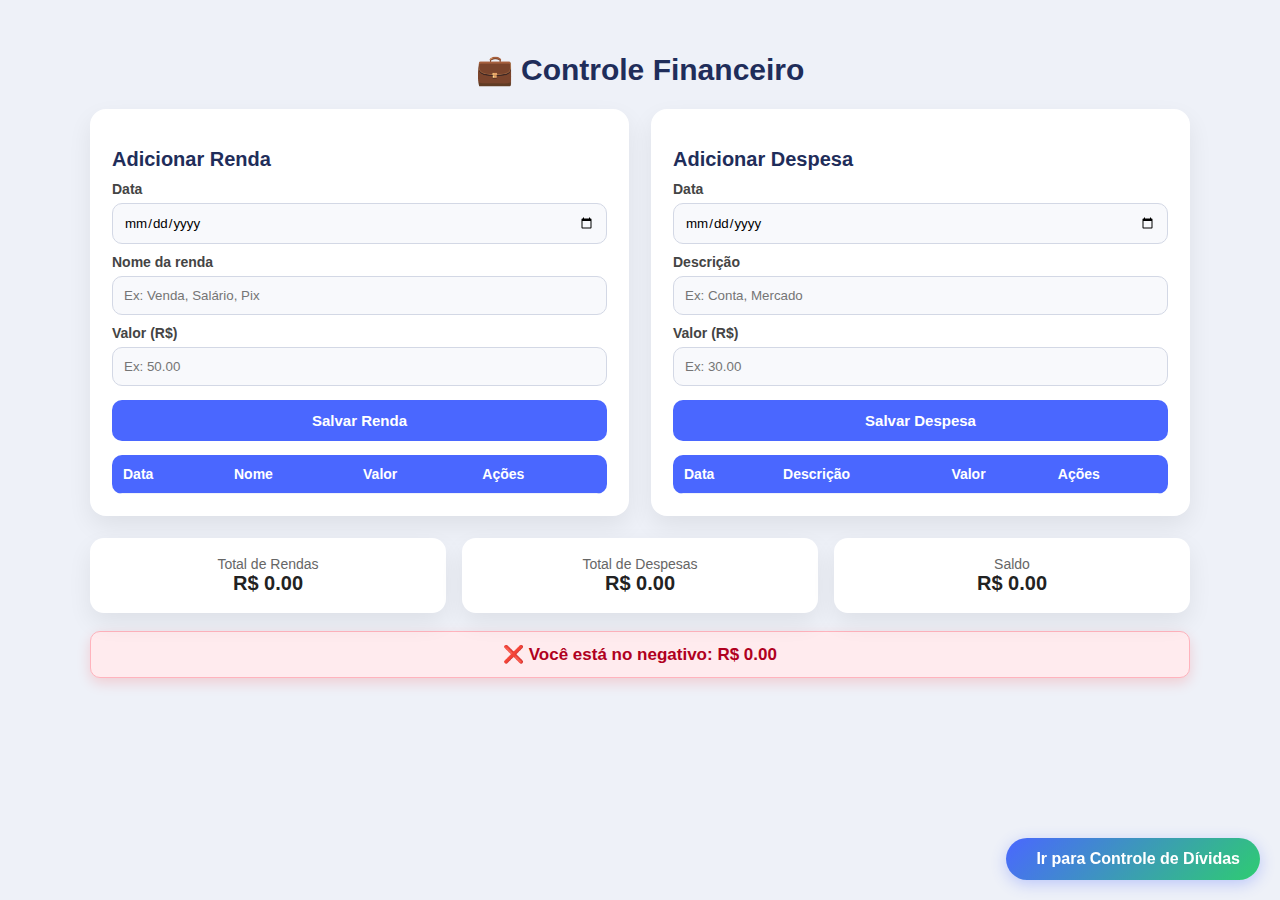
<file: index.html>
<!DOCTYPE html>
<html lang="pt-BR">
<head>
<meta charset="utf-8" />
<meta name="viewport" content="width=device-width,initial-scale=1" />
<title>Controle Financeiro </title>

<!-- Link para CSS externo -->
<link rel="stylesheet" href="controle.css">
</head>
<body>

<div class="container">
  <h1>💼 Controle Financeiro </h1>

  <div class="grid">
    <div class="card">
      <h2>Adicionar Renda</h2>
      <label>Data
        <input id="dataRenda" type="date">
      </label>
      <label>Nome da renda
        <input id="nomeRenda" type="text" placeholder="Ex: Venda, Salário, Pix">
      </label>
      <label>Valor (R$)
        <input id="valorRenda" type="number" step="0.01" placeholder="Ex: 50.00">
      </label>
      <button id="btnAddRenda">Salvar Renda</button>

      <table id="tabelaRendas">
        <thead>
          <tr><th>Data</th><th>Nome</th><th>Valor</th><th>Ações</th></tr>
        </thead>
        <tbody></tbody>
      </table>
    </div>

    <div class="card">
      <h2>Adicionar Despesa</h2>
      <label>Data
        <input id="dataDespesa" type="date">
      </label>
      <label>Descrição
        <input id="descDespesa" type="text" placeholder="Ex: Conta, Mercado">
      </label>
      <label>Valor (R$)
        <input id="valorDespesa" type="number" step="0.01" placeholder="Ex: 30.00">
      </label>
      <button id="btnAddDespesa">Salvar Despesa</button>

      <table id="tabelaDespesas">
        <thead>
          <tr><th>Data</th><th>Descrição</th><th>Valor</th><th>Ações</th></tr>
        </thead>
        <tbody></tbody>
      </table>
    </div>
  </div>

  <div class="summary">
    <div class="item">
      <div class="muted">Total de Rendas</div>
      <div id="totalRendas" style="font-weight:700;font-size:20px">R$ 0.00</div>
    </div>
    <div class="item">
      <div class="muted">Total de Despesas</div>
      <div id="totalDespesas" style="font-weight:700;font-size:20px">R$ 0.00</div>
    </div>
    <div class="item">
      <div class="muted">Saldo</div>
      <div id="saldo" style="font-weight:700;font-size:20px">R$ 0.00</div>
    </div>
  </div>

  <div id="avisoSaldo">⚠️ Cuidado! Seu saldo está acabando!</div>

</div>
<div class="navigation-buttons">
        <a href="https://romario114.github.io/dividas/" class="nav-btn">
            <i class="fas fa-exchange-alt"></i> Ir para Controle de Dívidas
        </a>
    </div>

    <script src="controle.js"></script>
</body>

</html>
</file>
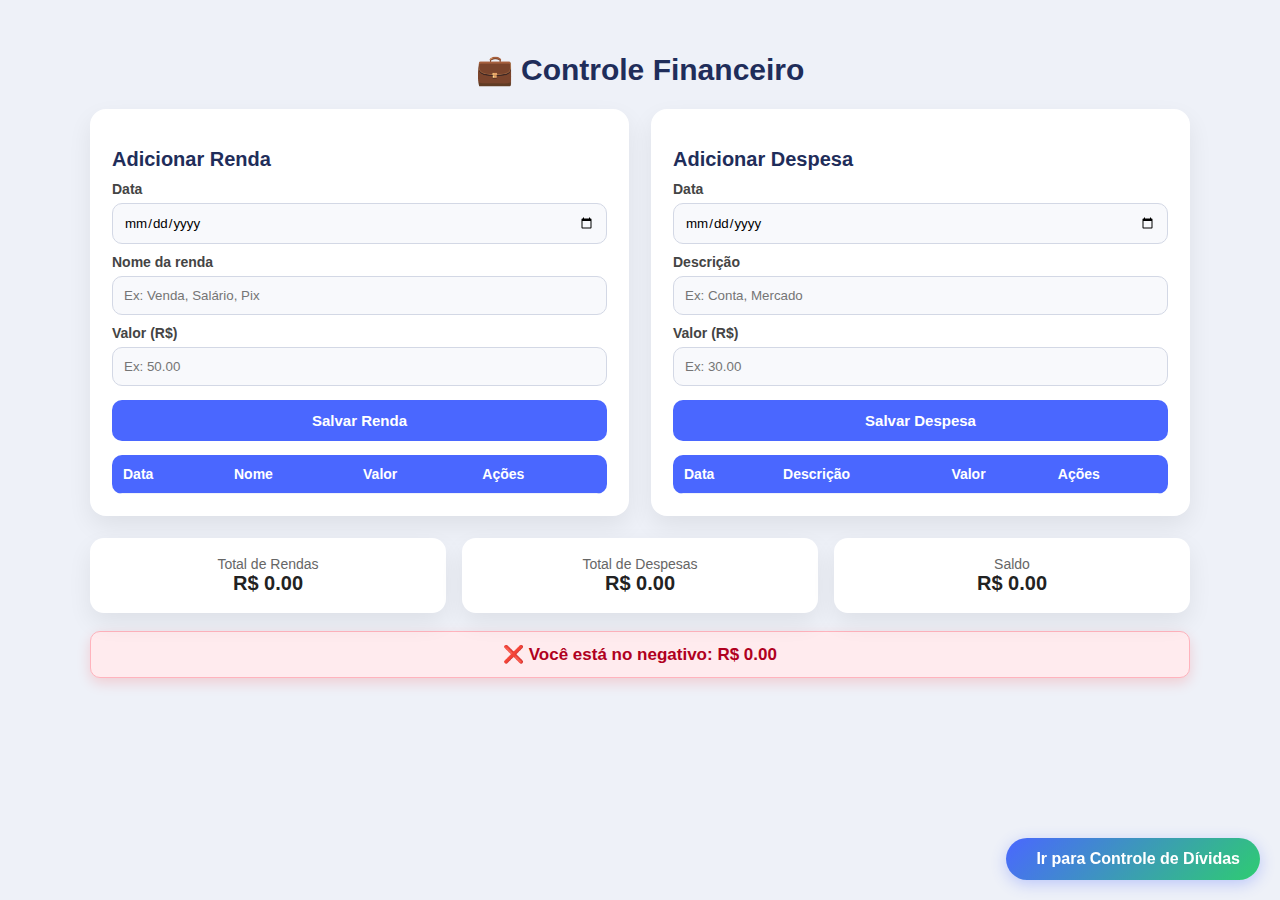
<file: controle/index.html>
<!DOCTYPE html>
<html lang="pt-BR">
<head>
<meta charset="utf-8" />
<meta name="viewport" content="width=device-width,initial-scale=1" />
<title>Controle Financeiro </title>

<!-- Link para CSS externo -->
<link rel="stylesheet" href="style.css">
</head>
<body>

<div class="container">
  <h1>💼 Controle Financeiro </h1>

  <div class="grid">
    <div class="card">
      <h2>Adicionar Renda</h2>
      <label>Data
        <input id="dataRenda" type="date">
      </label>
      <label>Nome da renda
        <input id="nomeRenda" type="text" placeholder="Ex: Venda, Salário, Pix">
      </label>
      <label>Valor (R$)
        <input id="valorRenda" type="number" step="0.01" placeholder="Ex: 50.00">
      </label>
      <button id="btnAddRenda">Salvar Renda</button>

      <table id="tabelaRendas">
        <thead>
          <tr><th>Data</th><th>Nome</th><th>Valor</th><th>Ações</th></tr>
        </thead>
        <tbody></tbody>
      </table>
    </div>

    <div class="card">
      <h2>Adicionar Despesa</h2>
      <label>Data
        <input id="dataDespesa" type="date">
      </label>
      <label>Descrição
        <input id="descDespesa" type="text" placeholder="Ex: Conta, Mercado">
      </label>
      <label>Valor (R$)
        <input id="valorDespesa" type="number" step="0.01" placeholder="Ex: 30.00">
      </label>
      <button id="btnAddDespesa">Salvar Despesa</button>

      <table id="tabelaDespesas">
        <thead>
          <tr><th>Data</th><th>Descrição</th><th>Valor</th><th>Ações</th></tr>
        </thead>
        <tbody></tbody>
      </table>
    </div>
  </div>

  <div class="summary">
    <div class="item">
      <div class="muted">Total de Rendas</div>
      <div id="totalRendas" style="font-weight:700;font-size:20px">R$ 0.00</div>
    </div>
    <div class="item">
      <div class="muted">Total de Despesas</div>
      <div id="totalDespesas" style="font-weight:700;font-size:20px">R$ 0.00</div>
    </div>
    <div class="item">
      <div class="muted">Saldo</div>
      <div id="saldo" style="font-weight:700;font-size:20px">R$ 0.00</div>
    </div>
  </div>

  <div id="avisoSaldo">⚠️ Cuidado! Seu saldo está acabando!</div>

</div>
<div class="navigation-buttons">
        <a href="../dividas/dividas.html" class="nav-btn">
            <i class="fas fa-exchange-alt"></i> Ir para Controle de Dívidas
        </a>
    </div>

    <script src="script.js"></script>
</body>
</html>
</file>
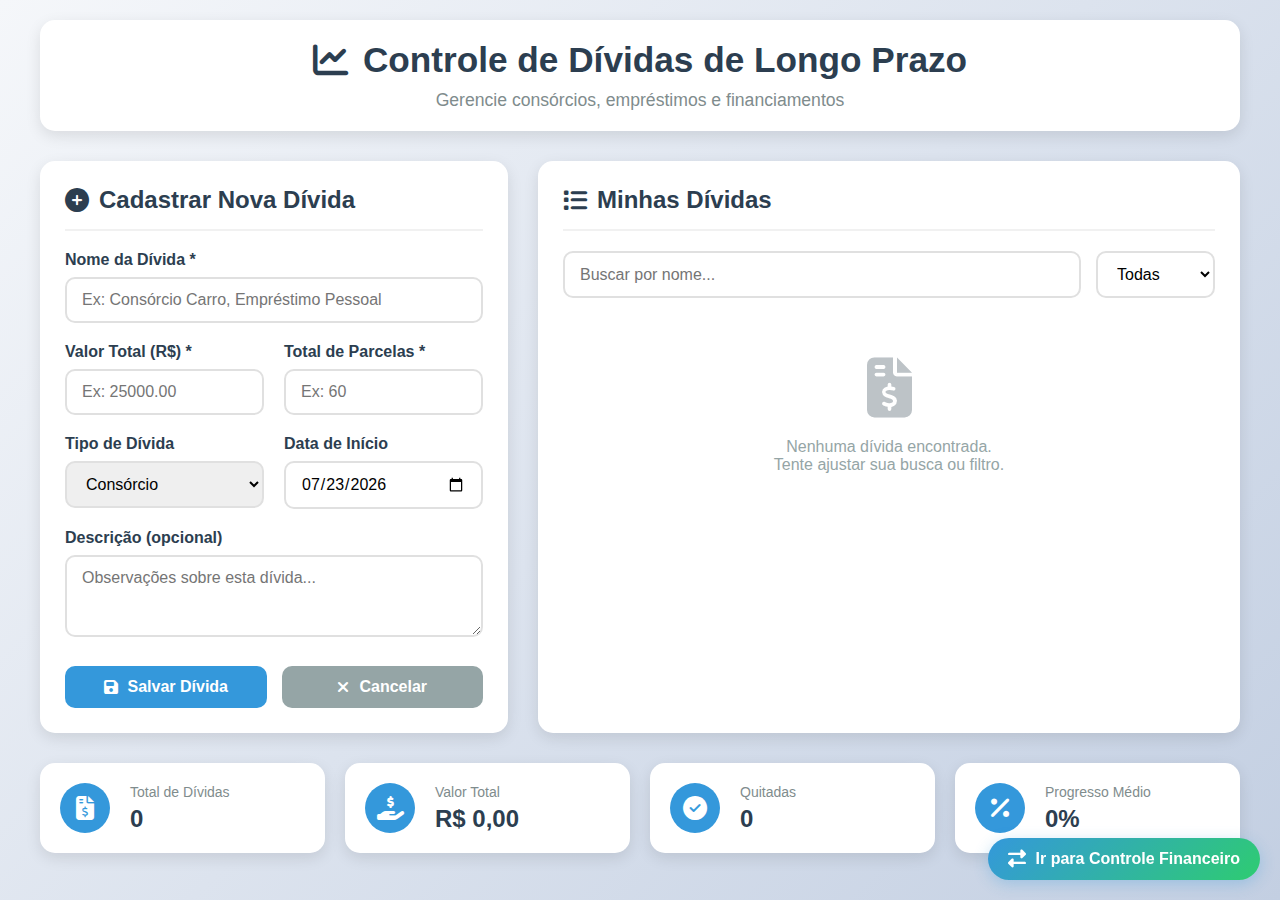
<file: dividas.html>
<!DOCTYPE html>
<html lang="pt-BR">
<head>
    <meta charset="UTF-8">
    <meta name="viewport" content="width=device-width, initial-scale=1.0">
    <title>Controle de Dívidas de Longo Prazo</title>
    <link rel="stylesheet" href="https://cdnjs.cloudflare.com/ajax/libs/font-awesome/6.4.0/css/all.min.css">
    <link rel="stylesheet" href="dividas.css">
</head>
<body>
    <div class="container">
        <header>
            <h1><i class="fas fa-chart-line"></i> Controle de Dívidas de Longo Prazo</h1>
            <p class="subtitle">Gerencie consórcios, empréstimos e financiamentos</p>
        </header>

        <div class="main-content">
            <!-- Painel de Cadastro -->
            <div class="card cadastro-card">
                <h2><i class="fas fa-plus-circle"></i> Cadastrar Nova Dívida</h2>
                <form id="formDivida">
                    <div class="form-group">
                        <label for="nomeDivida">Nome da Dívida *</label>
                        <input type="text" id="nomeDivida" placeholder="Ex: Consórcio Carro, Empréstimo Pessoal" required>
                    </div>
                    
                    <div class="form-row">
                        <div class="form-group">
                            <label for="valorTotal">Valor Total (R$) *</label>
                            <input type="number" id="valorTotal" min="0" step="0.01" placeholder="Ex: 25000.00" required>
                        </div>
                        
                        <div class="form-group">
                            <label for="parcelasTotal">Total de Parcelas *</label>
                            <input type="number" id="parcelasTotal" min="1" placeholder="Ex: 60" required>
                        </div>
                    </div>
                    
                    <div class="form-row">
                        <div class="form-group">
                            <label for="tipoDivida">Tipo de Dívida</label>
                            <select id="tipoDivida">
                                <option value="consorcio">Consórcio</option>
                                <option value="emprestimo">Empréstimo</option>
                                <option value="financiamento">Financiamento</option>
                                <option value="outro">Outro</option>
                            </select>
                        </div>
                        
                        <div class="form-group">
                            <label for="dataInicio">Data de Início</label>
                            <input type="date" id="dataInicio">
                        </div>
                    </div>
                    
                    <div class="form-group">
                        <label for="descricao">Descrição (opcional)</label>
                        <textarea id="descricao" rows="3" placeholder="Observações sobre esta dívida..."></textarea>
                    </div>
                    
                    <div class="form-actions">
                        <button type="submit" class="btn btn-primary">
                            <i class="fas fa-save"></i> Salvar Dívida
                        </button>
                        <button type="button" class="btn btn-secondary" id="btnCancelar">
                            <i class="fas fa-times"></i> Cancelar
                        </button>
                    </div>
                </form>
            </div>

            <!-- Lista de Dívidas -->
            <div class="card">
                <h2><i class="fas fa-list"></i> Minhas Dívidas</h2>
                <div class="search-filter">
                    <input type="text" id="searchInput" placeholder="Buscar por nome...">
                    <select id="filterStatus">
                        <option value="todos">Todas</option>
                        <option value="ativas">Ativas</option>
                        <option value="quitadas">Quitadas</option>
                    </select>
                </div>
                
                <div id="listaDividas">
                    <!-- As dívidas serão carregadas aqui via JavaScript -->
                    <div class="empty-state">
                        <i class="fas fa-file-invoice-dollar"></i>
                        <p>Nenhuma dívida cadastrada ainda.</p>
                        <p>Comece cadastrando uma nova dívida.</p>
                    </div>
                </div>
            </div>
        </div>

        <!-- Resumo -->
        <div class="summary">
            <div class="summary-item">
                <div class="summary-icon">
                    <i class="fas fa-file-invoice-dollar"></i>
                </div>
                <div class="summary-info">
                    <span class="summary-label">Total de Dívidas</span>
                    <span class="summary-value" id="totalDividas">0</span>
                </div>
            </div>
            
            <div class="summary-item">
                <div class="summary-icon">
                    <i class="fas fa-hand-holding-usd"></i>
                </div>
                <div class="summary-info">
                    <span class="summary-label">Valor Total</span>
                    <span class="summary-value" id="valorTotalDividas">R$ 0,00</span>
                </div>
            </div>
            
            <div class="summary-item">
                <div class="summary-icon">
                    <i class="fas fa-check-circle"></i>
                </div>
                <div class="summary-info">
                    <span class="summary-label">Quitadas</span>
                    <span class="summary-value" id="dividasQuitadas">0</span>
                </div>
            </div>
            
            <div class="summary-item">
                <div class="summary-icon">
                    <i class="fas fa-percentage"></i>
                </div>
                <div class="summary-info">
                    <span class="summary-label">Progresso Médio</span>
                    <span class="summary-value" id="progressoMedio">0%</span>
                </div>
            </div>
        </div>
    </div>

    <!-- Modal para Editar Dívida -->
    <div id="editModal" class="modal">
        <div class="modal-content">
            <div class="modal-header">
                <h3><i class="fas fa-edit"></i> Editar Dívida</h3>
                <span class="close-modal">&times;</span>
            </div>
            <div class="modal-body">
                <!-- Conteúdo será preenchido via JavaScript -->
            </div>
        </div>
    </div>
 <!-- Botão de Navegação -->
    <div class="navigation-buttons">
        <a href="../controle/index.html" class="nav-btn">
            <i class="fas fa-exchange-alt"></i> Ir para Controle Financeiro
        </a>
    </div>

    <script src="dividas.js"></script>
</body>
</html>
</file>
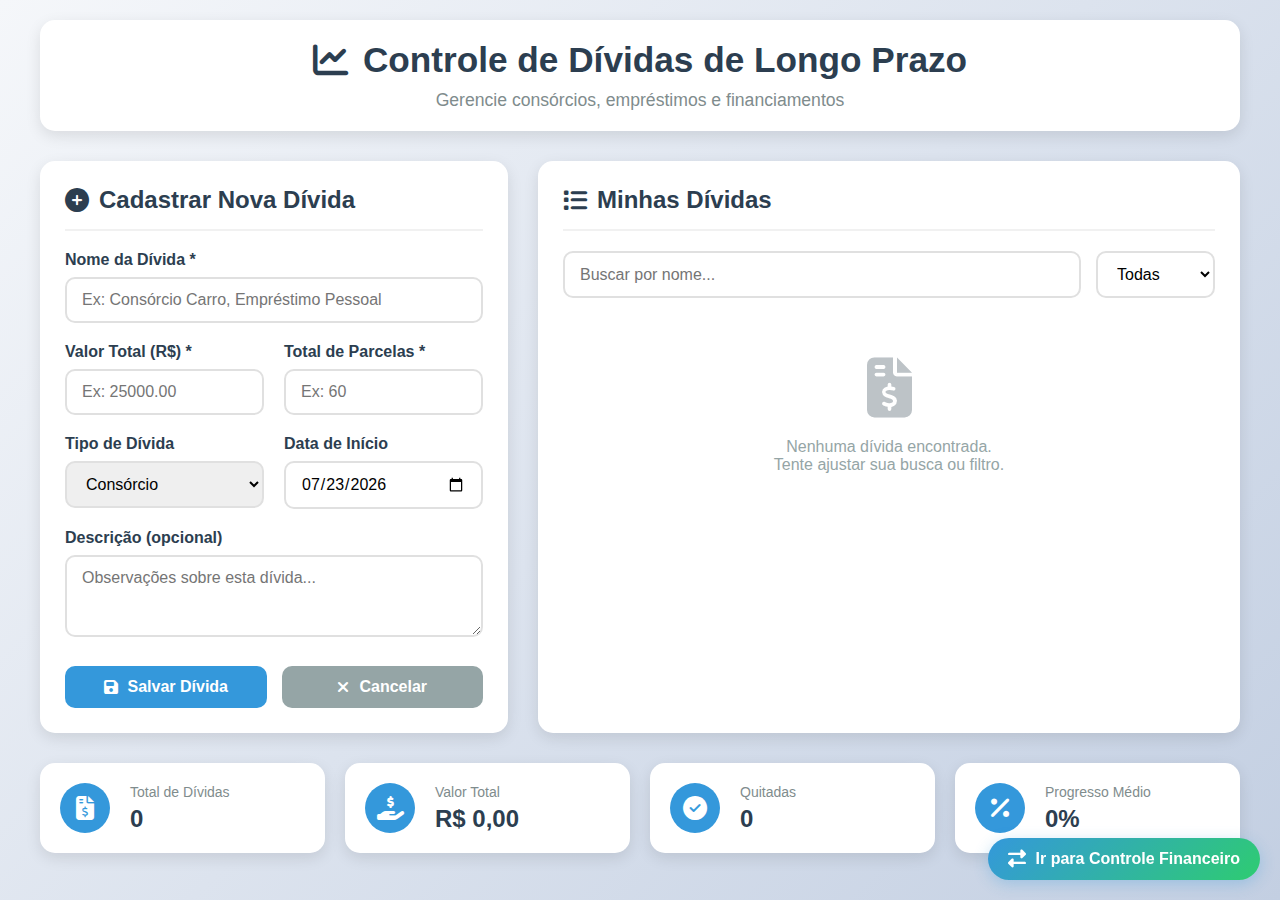
<file: dividas/dividas.html>
<!DOCTYPE html>
<html lang="pt-BR">
<head>
    <meta charset="UTF-8">
    <meta name="viewport" content="width=device-width, initial-scale=1.0">
    <title>Controle de Dívidas de Longo Prazo</title>
    <link rel="stylesheet" href="https://cdnjs.cloudflare.com/ajax/libs/font-awesome/6.4.0/css/all.min.css">
    <link rel="stylesheet" href="style.css">
</head>
<body>
    <div class="container">
        <header>
            <h1><i class="fas fa-chart-line"></i> Controle de Dívidas de Longo Prazo</h1>
            <p class="subtitle">Gerencie consórcios, empréstimos e financiamentos</p>
        </header>

        <div class="main-content">
            <!-- Painel de Cadastro -->
            <div class="card cadastro-card">
                <h2><i class="fas fa-plus-circle"></i> Cadastrar Nova Dívida</h2>
                <form id="formDivida">
                    <div class="form-group">
                        <label for="nomeDivida">Nome da Dívida *</label>
                        <input type="text" id="nomeDivida" placeholder="Ex: Consórcio Carro, Empréstimo Pessoal" required>
                    </div>
                    
                    <div class="form-row">
                        <div class="form-group">
                            <label for="valorTotal">Valor Total (R$) *</label>
                            <input type="number" id="valorTotal" min="0" step="0.01" placeholder="Ex: 25000.00" required>
                        </div>
                        
                        <div class="form-group">
                            <label for="parcelasTotal">Total de Parcelas *</label>
                            <input type="number" id="parcelasTotal" min="1" placeholder="Ex: 60" required>
                        </div>
                    </div>
                    
                    <div class="form-row">
                        <div class="form-group">
                            <label for="tipoDivida">Tipo de Dívida</label>
                            <select id="tipoDivida">
                                <option value="consorcio">Consórcio</option>
                                <option value="emprestimo">Empréstimo</option>
                                <option value="financiamento">Financiamento</option>
                                <option value="outro">Outro</option>
                            </select>
                        </div>
                        
                        <div class="form-group">
                            <label for="dataInicio">Data de Início</label>
                            <input type="date" id="dataInicio">
                        </div>
                    </div>
                    
                    <div class="form-group">
                        <label for="descricao">Descrição (opcional)</label>
                        <textarea id="descricao" rows="3" placeholder="Observações sobre esta dívida..."></textarea>
                    </div>
                    
                    <div class="form-actions">
                        <button type="submit" class="btn btn-primary">
                            <i class="fas fa-save"></i> Salvar Dívida
                        </button>
                        <button type="button" class="btn btn-secondary" id="btnCancelar">
                            <i class="fas fa-times"></i> Cancelar
                        </button>
                    </div>
                </form>
            </div>

            <!-- Lista de Dívidas -->
            <div class="card">
                <h2><i class="fas fa-list"></i> Minhas Dívidas</h2>
                <div class="search-filter">
                    <input type="text" id="searchInput" placeholder="Buscar por nome...">
                    <select id="filterStatus">
                        <option value="todos">Todas</option>
                        <option value="ativas">Ativas</option>
                        <option value="quitadas">Quitadas</option>
                    </select>
                </div>
                
                <div id="listaDividas">
                    <!-- As dívidas serão carregadas aqui via JavaScript -->
                    <div class="empty-state">
                        <i class="fas fa-file-invoice-dollar"></i>
                        <p>Nenhuma dívida cadastrada ainda.</p>
                        <p>Comece cadastrando uma nova dívida.</p>
                    </div>
                </div>
            </div>
        </div>

        <!-- Resumo -->
        <div class="summary">
            <div class="summary-item">
                <div class="summary-icon">
                    <i class="fas fa-file-invoice-dollar"></i>
                </div>
                <div class="summary-info">
                    <span class="summary-label">Total de Dívidas</span>
                    <span class="summary-value" id="totalDividas">0</span>
                </div>
            </div>
            
            <div class="summary-item">
                <div class="summary-icon">
                    <i class="fas fa-hand-holding-usd"></i>
                </div>
                <div class="summary-info">
                    <span class="summary-label">Valor Total</span>
                    <span class="summary-value" id="valorTotalDividas">R$ 0,00</span>
                </div>
            </div>
            
            <div class="summary-item">
                <div class="summary-icon">
                    <i class="fas fa-check-circle"></i>
                </div>
                <div class="summary-info">
                    <span class="summary-label">Quitadas</span>
                    <span class="summary-value" id="dividasQuitadas">0</span>
                </div>
            </div>
            
            <div class="summary-item">
                <div class="summary-icon">
                    <i class="fas fa-percentage"></i>
                </div>
                <div class="summary-info">
                    <span class="summary-label">Progresso Médio</span>
                    <span class="summary-value" id="progressoMedio">0%</span>
                </div>
            </div>
        </div>
    </div>

    <!-- Modal para Editar Dívida -->
    <div id="editModal" class="modal">
        <div class="modal-content">
            <div class="modal-header">
                <h3><i class="fas fa-edit"></i> Editar Dívida</h3>
                <span class="close-modal">&times;</span>
            </div>
            <div class="modal-body">
                <!-- Conteúdo será preenchido via JavaScript -->
            </div>
        </div>
    </div>
 <!-- Botão de Navegação -->
    <div class="navigation-buttons">
        <a href="../controle/index.html" class="nav-btn">
            <i class="fas fa-exchange-alt"></i> Ir para Controle Financeiro
        </a>
    </div>

    <script src="script.js"></script>
</body>
</html>
</file>
<file: controle.css>
*{box-sizing:border-box;font-family:Inter,Arial, sans-serif}

body{
  background:#eef1f8;
  padding:24px;
  color:#222;
}

.container{
  max-width:1100px;
  margin:0 auto;
}

h1{
  font-size:30px;
  text-align:center;
  margin-bottom:22px;
  font-weight:800;
  color:#1f2d5a;
}

.grid{
  display:grid;
  grid-template-columns:1fr 1fr;
  gap:22px;
}

.card{
  background:#fff;
  padding:22px;
  border-radius:16px;
  box-shadow:0 10px 25px rgba(0,0,0,0.07);
}

.card h2{
  margin-bottom:10px;
  font-size:20px;
  color:#1f2d5a;
}

label{
  display:block;
  font-size:14px;
  margin-top:10px;
  color:#444;
  font-weight:600;
}

input{
  width:100%;
  padding:11px;
  border:1px solid #d3d8e5;
  border-radius:10px;
  margin-top:6px;
  background:#f8f9fc;
  transition:.2s;
}

input:focus{
  border-color:#4a67ff;
  background:#fff;
  outline:none;
}

button{
  margin-top:14px;
  padding:12px 14px;
  border-radius:10px;
  border:0;
  background:#4a67ff;
  color:#fff;
  font-weight:700;
  cursor:pointer;
  transition:.2s;
  width:100%;
  font-size:15px;
}

button:hover{
  background:#2f4dea;
}

table{
  width:100%;
  border-collapse:collapse;
  margin-top:14px;
  border-radius:10px;
  overflow:hidden;
}

th,td{
  padding:11px;
  border-bottom:1px solid #eef1fb;
  text-align:left;
  font-size:14px;
}

th{
  background:#4a67ff;
  color:#fff;
  font-weight:700;
}

.actions button{
  margin-right:6px;
  padding:7px 9px;
  border-radius:6px;
  border:0;
  cursor:pointer;
  font-size:13px;
}

.btn-edit{
  background:#ffa825;
  color:#fff;
}

.btn-edit:hover{
  background:#e48f10;
}

.btn-delete{
  background:#ff5252;
  color:#fff;
}

.btn-delete:hover{
  background:#d63b3b;
}

.summary{
  display:flex;
  gap:16px;
  margin-top:22px;
}

.summary .item{
  flex:1;
  background:#fff;
  padding:18px;
  border-radius:14px;
  text-align:center;
  box-shadow:0 10px 25px rgba(0,0,0,0.07);
}

.muted{
  font-size:14px;
  color:#666;
}

/* ⭐ AVISO DE SALDO BAIXO */
#avisoSaldo{
  text-align:center;
  color:#b00020;
  background:#ffebee;
  border:1px solid #ffb3bd;
  padding:12px;
  border-radius:10px;
  font-weight:700;
  margin-top:18px;
  font-size:17px;
  display:none;
  box-shadow:0 5px 14px rgba(255,0,0,0.15);
}

@media(max-width:860px){
  .grid{grid-template-columns:1fr}
}

/* Botões de Navegação */
.navigation-buttons {
    position: fixed;
    bottom: 20px;
    right: 20px;
    z-index: 100;
}

.nav-btn {
    display: inline-flex;
    align-items: center;
    gap: 10px;
    background: linear-gradient(135deg, #4a67ff, #2ecc71);
    color: white;
    padding: 12px 20px;
    border-radius: 50px;
    text-decoration: none;
    font-weight: 600;
    box-shadow: 0 4px 15px rgba(74, 103, 255, 0.3);
    transition: all 0.3s ease;
}

.nav-btn:hover {
    transform: translateY(-3px);
    box-shadow: 0 6px 20px rgba(74, 103, 255, 0.4);
    background: linear-gradient(135deg, #2f4dea, #27ae60);
}

.nav-btn i {
    font-size: 18px;
}

/* Responsivo para mobile */
@media (max-width: 768px) {
    .navigation-buttons {
        bottom: 15px;
        right: 15px;
    }
    
    .nav-btn {
        padding: 10px 16px;
        font-size: 14px;
    }
}
</file>
<file: controle/style.css>
*{box-sizing:border-box;font-family:Inter,Arial, sans-serif}

body{
  background:#eef1f8;
  padding:24px;
  color:#222;
}

.container{
  max-width:1100px;
  margin:0 auto;
}

h1{
  font-size:30px;
  text-align:center;
  margin-bottom:22px;
  font-weight:800;
  color:#1f2d5a;
}

.grid{
  display:grid;
  grid-template-columns:1fr 1fr;
  gap:22px;
}

.card{
  background:#fff;
  padding:22px;
  border-radius:16px;
  box-shadow:0 10px 25px rgba(0,0,0,0.07);
}

.card h2{
  margin-bottom:10px;
  font-size:20px;
  color:#1f2d5a;
}

label{
  display:block;
  font-size:14px;
  margin-top:10px;
  color:#444;
  font-weight:600;
}

input{
  width:100%;
  padding:11px;
  border:1px solid #d3d8e5;
  border-radius:10px;
  margin-top:6px;
  background:#f8f9fc;
  transition:.2s;
}

input:focus{
  border-color:#4a67ff;
  background:#fff;
  outline:none;
}

button{
  margin-top:14px;
  padding:12px 14px;
  border-radius:10px;
  border:0;
  background:#4a67ff;
  color:#fff;
  font-weight:700;
  cursor:pointer;
  transition:.2s;
  width:100%;
  font-size:15px;
}

button:hover{
  background:#2f4dea;
}

table{
  width:100%;
  border-collapse:collapse;
  margin-top:14px;
  border-radius:10px;
  overflow:hidden;
}

th,td{
  padding:11px;
  border-bottom:1px solid #eef1fb;
  text-align:left;
  font-size:14px;
}

th{
  background:#4a67ff;
  color:#fff;
  font-weight:700;
}

.actions button{
  margin-right:6px;
  padding:7px 9px;
  border-radius:6px;
  border:0;
  cursor:pointer;
  font-size:13px;
}

.btn-edit{
  background:#ffa825;
  color:#fff;
}

.btn-edit:hover{
  background:#e48f10;
}

.btn-delete{
  background:#ff5252;
  color:#fff;
}

.btn-delete:hover{
  background:#d63b3b;
}

.summary{
  display:flex;
  gap:16px;
  margin-top:22px;
}

.summary .item{
  flex:1;
  background:#fff;
  padding:18px;
  border-radius:14px;
  text-align:center;
  box-shadow:0 10px 25px rgba(0,0,0,0.07);
}

.muted{
  font-size:14px;
  color:#666;
}

/* ⭐ AVISO DE SALDO BAIXO */
#avisoSaldo{
  text-align:center;
  color:#b00020;
  background:#ffebee;
  border:1px solid #ffb3bd;
  padding:12px;
  border-radius:10px;
  font-weight:700;
  margin-top:18px;
  font-size:17px;
  display:none;
  box-shadow:0 5px 14px rgba(255,0,0,0.15);
}

@media(max-width:860px){
  .grid{grid-template-columns:1fr}
}

/* Botões de Navegação */
.navigation-buttons {
    position: fixed;
    bottom: 20px;
    right: 20px;
    z-index: 100;
}

.nav-btn {
    display: inline-flex;
    align-items: center;
    gap: 10px;
    background: linear-gradient(135deg, #4a67ff, #2ecc71);
    color: white;
    padding: 12px 20px;
    border-radius: 50px;
    text-decoration: none;
    font-weight: 600;
    box-shadow: 0 4px 15px rgba(74, 103, 255, 0.3);
    transition: all 0.3s ease;
}

.nav-btn:hover {
    transform: translateY(-3px);
    box-shadow: 0 6px 20px rgba(74, 103, 255, 0.4);
    background: linear-gradient(135deg, #2f4dea, #27ae60);
}

.nav-btn i {
    font-size: 18px;
}

/* Responsivo para mobile */
@media (max-width: 768px) {
    .navigation-buttons {
        bottom: 15px;
        right: 15px;
    }
    
    .nav-btn {
        padding: 10px 16px;
        font-size: 14px;
    }
}
</file>
<file: dividas.css>
* {
    margin: 0;
    padding: 0;
    box-sizing: border-box;
    font-family: 'Segoe UI', Tahoma, Geneva, Verdana, sans-serif;
}

body {
    background: linear-gradient(135deg, #f5f7fa 0%, #c3cfe2 100%);
    color: #333;
    min-height: 100vh;
    padding: 20px;
}

.container {
    max-width: 1200px;
    margin: 0 auto;
}

/* Header */
header {
    text-align: center;
    margin-bottom: 30px;
    padding: 20px;
    background: white;
    border-radius: 15px;
    box-shadow: 0 5px 15px rgba(0, 0, 0, 0.1);
}

header h1 {
    color: #2c3e50;
    font-size: 2.2rem;
    margin-bottom: 10px;
    display: flex;
    align-items: center;
    justify-content: center;
    gap: 15px;
}

header .subtitle {
    color: #7f8c8d;
    font-size: 1.1rem;
}

/* Layout principal */
.main-content {
    display: grid;
    grid-template-columns: 1fr 1.5fr;
    gap: 30px;
    margin-bottom: 30px;
}

@media (max-width: 992px) {
    .main-content {
        grid-template-columns: 1fr;
    }
}

/* Cards */
.card {
    background: white;
    border-radius: 15px;
    padding: 25px;
    box-shadow: 0 5px 15px rgba(0, 0, 0, 0.1);
    transition: transform 0.3s ease;
}

.card:hover {
    transform: translateY(-5px);
}

.card h2 {
    color: #2c3e50;
    margin-bottom: 20px;
    font-size: 1.5rem;
    display: flex;
    align-items: center;
    gap: 10px;
    border-bottom: 2px solid #f1f1f1;
    padding-bottom: 15px;
}

/* Formulário */
.form-group {
    margin-bottom: 20px;
}

.form-group label {
    display: block;
    margin-bottom: 8px;
    font-weight: 600;
    color: #2c3e50;
}

.form-group input,
.form-group select,
.form-group textarea {
    width: 100%;
    padding: 12px 15px;
    border: 2px solid #e0e0e0;
    border-radius: 10px;
    font-size: 16px;
    transition: all 0.3s;
}

.form-group input:focus,
.form-group select:focus,
.form-group textarea:focus {
    border-color: #3498db;
    outline: none;
    box-shadow: 0 0 0 3px rgba(52, 152, 219, 0.2);
}

.form-row {
    display: grid;
    grid-template-columns: 1fr 1fr;
    gap: 20px;
}

@media (max-width: 768px) {
    .form-row {
        grid-template-columns: 1fr;
    }
}

.form-actions {
    display: flex;
    gap: 15px;
    margin-top: 25px;
}

/* Botões */
.btn {
    padding: 12px 25px;
    border: none;
    border-radius: 10px;
    font-size: 16px;
    font-weight: 600;
    cursor: pointer;
    display: inline-flex;
    align-items: center;
    justify-content: center;
    gap: 10px;
    transition: all 0.3s;
    flex: 1;
}

.btn-primary {
    background: #3498db;
    color: white;
}

.btn-primary:hover {
    background: #2980b9;
    transform: translateY(-2px);
}

.btn-secondary {
    background: #95a5a6;
    color: white;
}

.btn-secondary:hover {
    background: #7f8c8d;
}

.btn-success {
    background: #27ae60;
    color: white;
}

.btn-warning {
    background: #f39c12;
    color: white;
}

.btn-danger {
    background: #e74c3c;
    color: white;
}

.btn-small {
    padding: 8px 15px;
    font-size: 14px;
}

/* Busca e filtro */
.search-filter {
    display: flex;
    gap: 15px;
    margin-bottom: 20px;
}

.search-filter input {
    flex: 1;
    padding: 12px 15px;
    border: 2px solid #e0e0e0;
    border-radius: 10px;
    font-size: 16px;
}

.search-filter select {
    padding: 12px 15px;
    border: 2px solid #e0e0e0;
    border-radius: 10px;
    background: white;
    font-size: 16px;
}

/* Lista de dívidas */
.empty-state {
    text-align: center;
    padding: 40px 20px;
    color: #95a5a6;
}

.empty-state i {
    font-size: 60px;
    margin-bottom: 20px;
    color: #bdc3c7;
}

.divida-item {
    background: #f8f9fa;
    border-radius: 10px;
    padding: 20px;
    margin-bottom: 15px;
    border-left: 5px solid #3498db;
    transition: all 0.3s;
}

.divida-item:hover {
    background: #edf2f7;
}

.divida-item.quitada {
    border-left-color: #27ae60;
    opacity: 0.9;
}

.divida-header {
    display: flex;
    justify-content: space-between;
    align-items: center;
    margin-bottom: 15px;
}

.divida-title {
    font-size: 1.2rem;
    font-weight: 600;
    color: #2c3e50;
    display: flex;
    align-items: center;
    gap: 10px;
}

.divida-badge {
    padding: 5px 10px;
    border-radius: 20px;
    font-size: 12px;
    font-weight: 600;
}

.badge-consorcio {
    background: #3498db;
    color: white;
}

.badge-emprestimo {
    background: #9b59b6;
    color: white;
}

.badge-financiamento {
    background: #e67e22;
    color: white;
}

.badge-outro {
    background: #7f8c8d;
    color: white;
}

.badge-quitada {
    background: #27ae60;
    color: white;
}

.divida-info {
    display: grid;
    grid-template-columns: repeat(3, 1fr);
    gap: 15px;
    margin-bottom: 15px;
}

.info-item {
    text-align: center;
}

.info-label {
    display: block;
    font-size: 12px;
    color: #7f8c8d;
    margin-bottom: 5px;
}

.info-value {
    font-size: 18px;
    font-weight: 700;
    color: #2c3e50;
}

/* Barra de progresso */
.progress-container {
    margin: 15px 0;
}

.progress-info {
    display: flex;
    justify-content: space-between;
    margin-bottom: 8px;
}

.progress-bar {
    height: 12px;
    background: #ecf0f1;
    border-radius: 10px;
    overflow: hidden;
}

.progress-fill {
    height: 100%;
    background: linear-gradient(90deg, #3498db, #2ecc71);
    border-radius: 10px;
    width: 0%;
    transition: width 1s ease;
}

/* Controles de parcela */
.parcela-controls {
    display: flex;
    align-items: center;
    gap: 15px;
    margin-top: 15px;
}

.parcela-buttons {
    display: flex;
    gap: 10px;
}

.parcela-status {
    font-size: 14px;
    color: #7f8c8d;
}

/* Ações */
.divida-actions {
    display: flex;
    gap: 10px;
    margin-top: 15px;
}

/* Resumo */
.summary {
    display: grid;
    grid-template-columns: repeat(4, 1fr);
    gap: 20px;
    margin-top: 30px;
}

@media (max-width: 768px) {
    .summary {
        grid-template-columns: repeat(2, 1fr);
    }
}

@media (max-width: 480px) {
    .summary {
        grid-template-columns: 1fr;
    }
}

.summary-item {
    background: white;
    border-radius: 15px;
    padding: 20px;
    display: flex;
    align-items: center;
    gap: 20px;
    box-shadow: 0 5px 15px rgba(0, 0, 0, 0.1);
}

.summary-icon {
    width: 50px;
    height: 50px;
    background: #3498db;
    border-radius: 50%;
    display: flex;
    align-items: center;
    justify-content: center;
    color: white;
    font-size: 24px;
}

.summary-info {
    display: flex;
    flex-direction: column;
}

.summary-label {
    font-size: 14px;
    color: #7f8c8d;
    margin-bottom: 5px;
}

.summary-value {
    font-size: 24px;
    font-weight: 700;
    color: #2c3e50;
}

/* Modal */
.modal {
    display: none;
    position: fixed;
    top: 0;
    left: 0;
    width: 100%;
    height: 100%;
    background: rgba(0, 0, 0, 0.5);
    z-index: 1000;
    align-items: center;
    justify-content: center;
}

.modal-content {
    background: white;
    border-radius: 15px;
    width: 90%;
    max-width: 500px;
    max-height: 90vh;
    overflow-y: auto;
    animation: modalAppear 0.3s ease;
}

@keyframes modalAppear {
    from {
        opacity: 0;
        transform: translateY(-20px);
    }
    to {
        opacity: 1;
        transform: translateY(0);
    }
}

.modal-header {
    display: flex;
    justify-content: space-between;
    align-items: center;
    padding: 20px;
    border-bottom: 1px solid #eee;
}

.modal-header h3 {
    color: #2c3e50;
    display: flex;
    align-items: center;
    gap: 10px;
}

.close-modal {
    font-size: 28px;
    cursor: pointer;
    color: #95a5a6;
    transition: color 0.3s;
}

.close-modal:hover {
    color: #e74c3c;
}

.modal-body {
    padding: 20px;
}

/* Status quitado */
.quitada-overlay {
    position: absolute;
    top: 0;
    right: 0;
    background: #27ae60;
    color: white;
    padding: 5px 15px;
    border-radius: 0 10px 0 10px;
    font-size: 12px;
    font-weight: 600;
}

/* Botões de Navegação */
.navigation-buttons {
    position: fixed;
    bottom: 20px;
    right: 20px;
    z-index: 100;
}

.nav-btn {
    display: inline-flex;
    align-items: center;
    gap: 10px;
    background: linear-gradient(135deg, #3498db, #2ecc71);
    color: white;
    padding: 12px 20px;
    border-radius: 50px;
    text-decoration: none;
    font-weight: 600;
    box-shadow: 0 4px 15px rgba(52, 152, 219, 0.3);
    transition: all 0.3s ease;
}

.nav-btn:hover {
    transform: translateY(-3px);
    box-shadow: 0 6px 20px rgba(52, 152, 219, 0.4);
    background: linear-gradient(135deg, #2980b9, #27ae60);
}

.nav-btn i {
    font-size: 18px;
}

/* Responsivo para mobile */
@media (max-width: 768px) {
    .navigation-buttons {
        bottom: 15px;
        right: 15px;
    }
    
    .nav-btn {
        padding: 10px 16px;
        font-size: 14px;
    }
}
</file>
<file: dividas/style.css>
* {
    margin: 0;
    padding: 0;
    box-sizing: border-box;
    font-family: 'Segoe UI', Tahoma, Geneva, Verdana, sans-serif;
}

body {
    background: linear-gradient(135deg, #f5f7fa 0%, #c3cfe2 100%);
    color: #333;
    min-height: 100vh;
    padding: 20px;
}

.container {
    max-width: 1200px;
    margin: 0 auto;
}

/* Header */
header {
    text-align: center;
    margin-bottom: 30px;
    padding: 20px;
    background: white;
    border-radius: 15px;
    box-shadow: 0 5px 15px rgba(0, 0, 0, 0.1);
}

header h1 {
    color: #2c3e50;
    font-size: 2.2rem;
    margin-bottom: 10px;
    display: flex;
    align-items: center;
    justify-content: center;
    gap: 15px;
}

header .subtitle {
    color: #7f8c8d;
    font-size: 1.1rem;
}

/* Layout principal */
.main-content {
    display: grid;
    grid-template-columns: 1fr 1.5fr;
    gap: 30px;
    margin-bottom: 30px;
}

@media (max-width: 992px) {
    .main-content {
        grid-template-columns: 1fr;
    }
}

/* Cards */
.card {
    background: white;
    border-radius: 15px;
    padding: 25px;
    box-shadow: 0 5px 15px rgba(0, 0, 0, 0.1);
    transition: transform 0.3s ease;
}

.card:hover {
    transform: translateY(-5px);
}

.card h2 {
    color: #2c3e50;
    margin-bottom: 20px;
    font-size: 1.5rem;
    display: flex;
    align-items: center;
    gap: 10px;
    border-bottom: 2px solid #f1f1f1;
    padding-bottom: 15px;
}

/* Formulário */
.form-group {
    margin-bottom: 20px;
}

.form-group label {
    display: block;
    margin-bottom: 8px;
    font-weight: 600;
    color: #2c3e50;
}

.form-group input,
.form-group select,
.form-group textarea {
    width: 100%;
    padding: 12px 15px;
    border: 2px solid #e0e0e0;
    border-radius: 10px;
    font-size: 16px;
    transition: all 0.3s;
}

.form-group input:focus,
.form-group select:focus,
.form-group textarea:focus {
    border-color: #3498db;
    outline: none;
    box-shadow: 0 0 0 3px rgba(52, 152, 219, 0.2);
}

.form-row {
    display: grid;
    grid-template-columns: 1fr 1fr;
    gap: 20px;
}

@media (max-width: 768px) {
    .form-row {
        grid-template-columns: 1fr;
    }
}

.form-actions {
    display: flex;
    gap: 15px;
    margin-top: 25px;
}

/* Botões */
.btn {
    padding: 12px 25px;
    border: none;
    border-radius: 10px;
    font-size: 16px;
    font-weight: 600;
    cursor: pointer;
    display: inline-flex;
    align-items: center;
    justify-content: center;
    gap: 10px;
    transition: all 0.3s;
    flex: 1;
}

.btn-primary {
    background: #3498db;
    color: white;
}

.btn-primary:hover {
    background: #2980b9;
    transform: translateY(-2px);
}

.btn-secondary {
    background: #95a5a6;
    color: white;
}

.btn-secondary:hover {
    background: #7f8c8d;
}

.btn-success {
    background: #27ae60;
    color: white;
}

.btn-warning {
    background: #f39c12;
    color: white;
}

.btn-danger {
    background: #e74c3c;
    color: white;
}

.btn-small {
    padding: 8px 15px;
    font-size: 14px;
}

/* Busca e filtro */
.search-filter {
    display: flex;
    gap: 15px;
    margin-bottom: 20px;
}

.search-filter input {
    flex: 1;
    padding: 12px 15px;
    border: 2px solid #e0e0e0;
    border-radius: 10px;
    font-size: 16px;
}

.search-filter select {
    padding: 12px 15px;
    border: 2px solid #e0e0e0;
    border-radius: 10px;
    background: white;
    font-size: 16px;
}

/* Lista de dívidas */
.empty-state {
    text-align: center;
    padding: 40px 20px;
    color: #95a5a6;
}

.empty-state i {
    font-size: 60px;
    margin-bottom: 20px;
    color: #bdc3c7;
}

.divida-item {
    background: #f8f9fa;
    border-radius: 10px;
    padding: 20px;
    margin-bottom: 15px;
    border-left: 5px solid #3498db;
    transition: all 0.3s;
}

.divida-item:hover {
    background: #edf2f7;
}

.divida-item.quitada {
    border-left-color: #27ae60;
    opacity: 0.9;
}

.divida-header {
    display: flex;
    justify-content: space-between;
    align-items: center;
    margin-bottom: 15px;
}

.divida-title {
    font-size: 1.2rem;
    font-weight: 600;
    color: #2c3e50;
    display: flex;
    align-items: center;
    gap: 10px;
}

.divida-badge {
    padding: 5px 10px;
    border-radius: 20px;
    font-size: 12px;
    font-weight: 600;
}

.badge-consorcio {
    background: #3498db;
    color: white;
}

.badge-emprestimo {
    background: #9b59b6;
    color: white;
}

.badge-financiamento {
    background: #e67e22;
    color: white;
}

.badge-outro {
    background: #7f8c8d;
    color: white;
}

.badge-quitada {
    background: #27ae60;
    color: white;
}

.divida-info {
    display: grid;
    grid-template-columns: repeat(3, 1fr);
    gap: 15px;
    margin-bottom: 15px;
}

.info-item {
    text-align: center;
}

.info-label {
    display: block;
    font-size: 12px;
    color: #7f8c8d;
    margin-bottom: 5px;
}

.info-value {
    font-size: 18px;
    font-weight: 700;
    color: #2c3e50;
}

/* Barra de progresso */
.progress-container {
    margin: 15px 0;
}

.progress-info {
    display: flex;
    justify-content: space-between;
    margin-bottom: 8px;
}

.progress-bar {
    height: 12px;
    background: #ecf0f1;
    border-radius: 10px;
    overflow: hidden;
}

.progress-fill {
    height: 100%;
    background: linear-gradient(90deg, #3498db, #2ecc71);
    border-radius: 10px;
    width: 0%;
    transition: width 1s ease;
}

/* Controles de parcela */
.parcela-controls {
    display: flex;
    align-items: center;
    gap: 15px;
    margin-top: 15px;
}

.parcela-buttons {
    display: flex;
    gap: 10px;
}

.parcela-status {
    font-size: 14px;
    color: #7f8c8d;
}

/* Ações */
.divida-actions {
    display: flex;
    gap: 10px;
    margin-top: 15px;
}

/* Resumo */
.summary {
    display: grid;
    grid-template-columns: repeat(4, 1fr);
    gap: 20px;
    margin-top: 30px;
}

@media (max-width: 768px) {
    .summary {
        grid-template-columns: repeat(2, 1fr);
    }
}

@media (max-width: 480px) {
    .summary {
        grid-template-columns: 1fr;
    }
}

.summary-item {
    background: white;
    border-radius: 15px;
    padding: 20px;
    display: flex;
    align-items: center;
    gap: 20px;
    box-shadow: 0 5px 15px rgba(0, 0, 0, 0.1);
}

.summary-icon {
    width: 50px;
    height: 50px;
    background: #3498db;
    border-radius: 50%;
    display: flex;
    align-items: center;
    justify-content: center;
    color: white;
    font-size: 24px;
}

.summary-info {
    display: flex;
    flex-direction: column;
}

.summary-label {
    font-size: 14px;
    color: #7f8c8d;
    margin-bottom: 5px;
}

.summary-value {
    font-size: 24px;
    font-weight: 700;
    color: #2c3e50;
}

/* Modal */
.modal {
    display: none;
    position: fixed;
    top: 0;
    left: 0;
    width: 100%;
    height: 100%;
    background: rgba(0, 0, 0, 0.5);
    z-index: 1000;
    align-items: center;
    justify-content: center;
}

.modal-content {
    background: white;
    border-radius: 15px;
    width: 90%;
    max-width: 500px;
    max-height: 90vh;
    overflow-y: auto;
    animation: modalAppear 0.3s ease;
}

@keyframes modalAppear {
    from {
        opacity: 0;
        transform: translateY(-20px);
    }
    to {
        opacity: 1;
        transform: translateY(0);
    }
}

.modal-header {
    display: flex;
    justify-content: space-between;
    align-items: center;
    padding: 20px;
    border-bottom: 1px solid #eee;
}

.modal-header h3 {
    color: #2c3e50;
    display: flex;
    align-items: center;
    gap: 10px;
}

.close-modal {
    font-size: 28px;
    cursor: pointer;
    color: #95a5a6;
    transition: color 0.3s;
}

.close-modal:hover {
    color: #e74c3c;
}

.modal-body {
    padding: 20px;
}

/* Status quitado */
.quitada-overlay {
    position: absolute;
    top: 0;
    right: 0;
    background: #27ae60;
    color: white;
    padding: 5px 15px;
    border-radius: 0 10px 0 10px;
    font-size: 12px;
    font-weight: 600;
}

/* Botões de Navegação */
.navigation-buttons {
    position: fixed;
    bottom: 20px;
    right: 20px;
    z-index: 100;
}

.nav-btn {
    display: inline-flex;
    align-items: center;
    gap: 10px;
    background: linear-gradient(135deg, #3498db, #2ecc71);
    color: white;
    padding: 12px 20px;
    border-radius: 50px;
    text-decoration: none;
    font-weight: 600;
    box-shadow: 0 4px 15px rgba(52, 152, 219, 0.3);
    transition: all 0.3s ease;
}

.nav-btn:hover {
    transform: translateY(-3px);
    box-shadow: 0 6px 20px rgba(52, 152, 219, 0.4);
    background: linear-gradient(135deg, #2980b9, #27ae60);
}

.nav-btn i {
    font-size: 18px;
}

/* Responsivo para mobile */
@media (max-width: 768px) {
    .navigation-buttons {
        bottom: 15px;
        right: 15px;
    }
    
    .nav-btn {
        padding: 10px 16px;
        font-size: 14px;
    }
}
</file>
